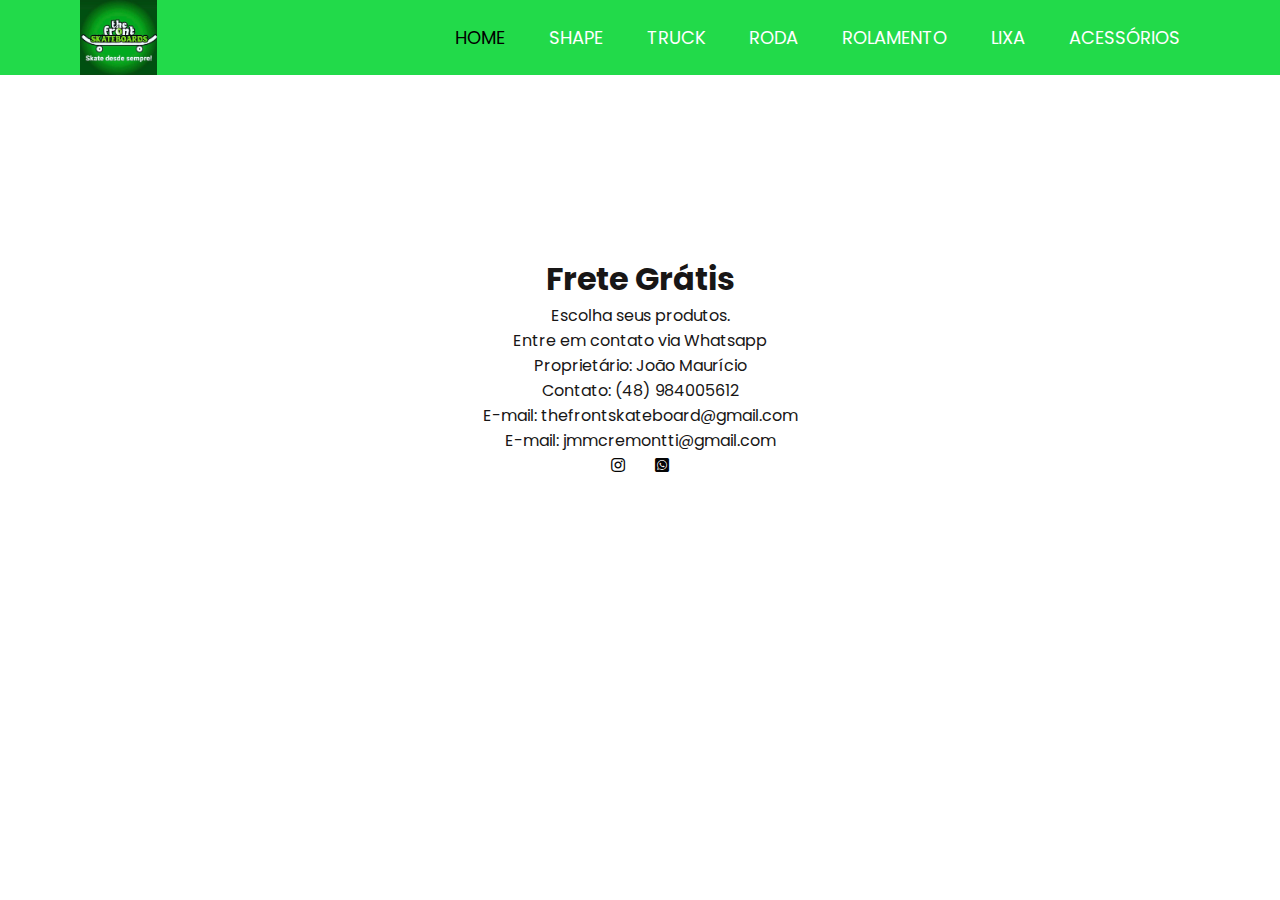
<file: index.html>
<!DOCTYPE html>
<html lang="pt-BR">
    <head>
        <title>The Front Skate Shopping</title>
        <meta charset="utf-8">
        <meta name="viewport" content="width=device-width, initial-scale=1.0">
        <link rel="stylesheet" href="https://stackpath.bootstrapcdn.com/font-awesome/4.7.0/css/font-awesome.min.css">
        <link rel="stylesheet" href="https://pro.fontawesome.com/releases/v5.10.0/css/all.css">
        <link rel="stylesheet" type="text/css" href="style.css">
    </head>
    <body>
        <nav>
            <input type="checkbox" id="check">
            <label for="check" class="checkbtn">
                <i class="fas fa-bars"></i>

            </label> 
            <div class="logo">
               <img src="logotipo.png" width="77px" alt="loja">
            </div>
            <ul>
                <li><a href="index.html" class="active">home</a></li>
                <li><a href="index2.html">Shape</a></li>
                <li><a href="index3.html">Truck</a></li>
                <li><a href="index4.html">Roda</a></li>
                <li><a href="index5.html">Rolamento</a></li>
                <li><a href="index6.html">Lixa</a></li>
                <li><a href="">acessórios</a></li>
            </ul>
        </nav>
        <div class="container">
            <header>
                <h1>Frete Grátis</h1>
                <p>Escolha seus produtos.</p>
                <p>Entre em contato via Whatsapp</p>
                <p>Proprietário: João Maurício</p>
                <p>Contato: (48) 984005612</p>
                <p>E-mail: thefrontskateboard@gmail.com</p>
                <p>E-mail: jmmcremontti@gmail.com</p>
                <div class="icons-social">
                    <a href="https://instagram.com/jmcremontti?utm_medium"><i class="fab fa-instagram"></i></a>
                    <a href="https://wa.me/message/Q5YGPVISSYJ7H1"><i class="fab fa-whatsapp-square"></i></a>
                </div>  
            </header>
        </div>
        
    </body>
</html>
</file>
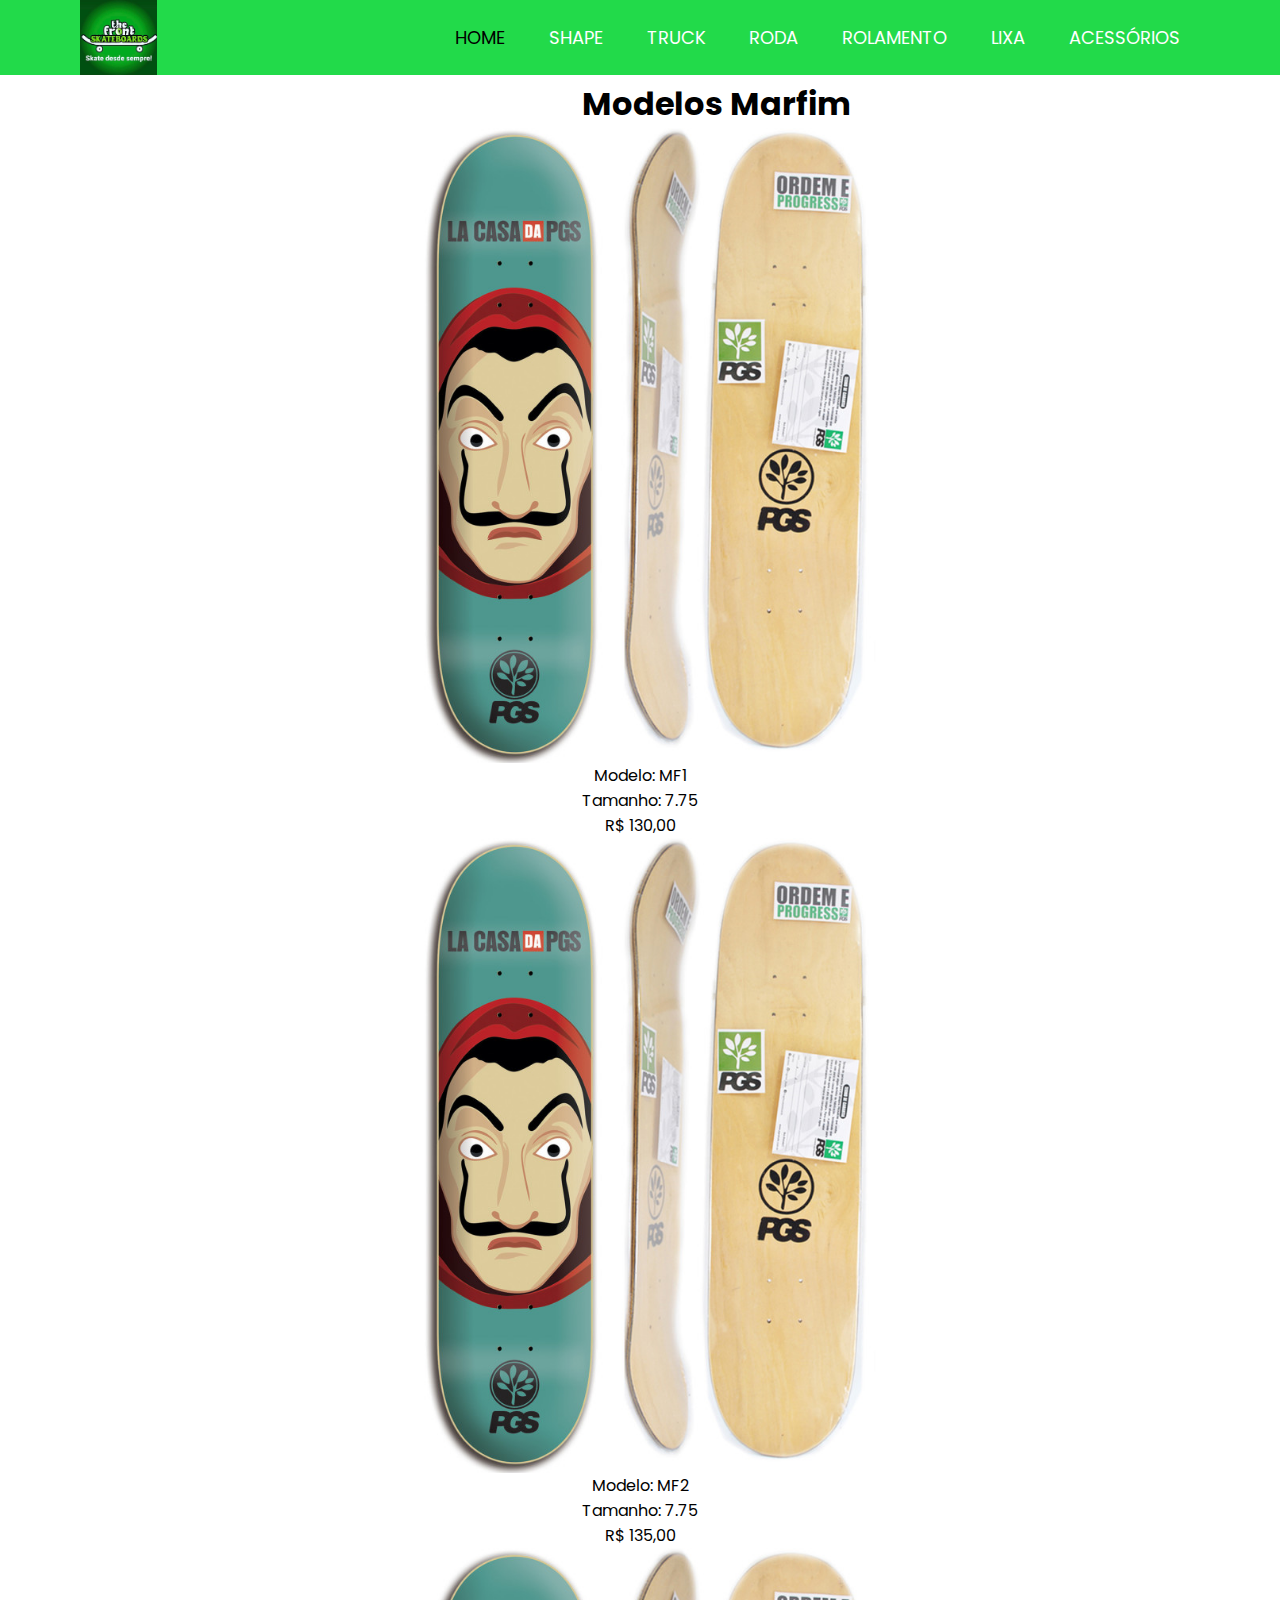
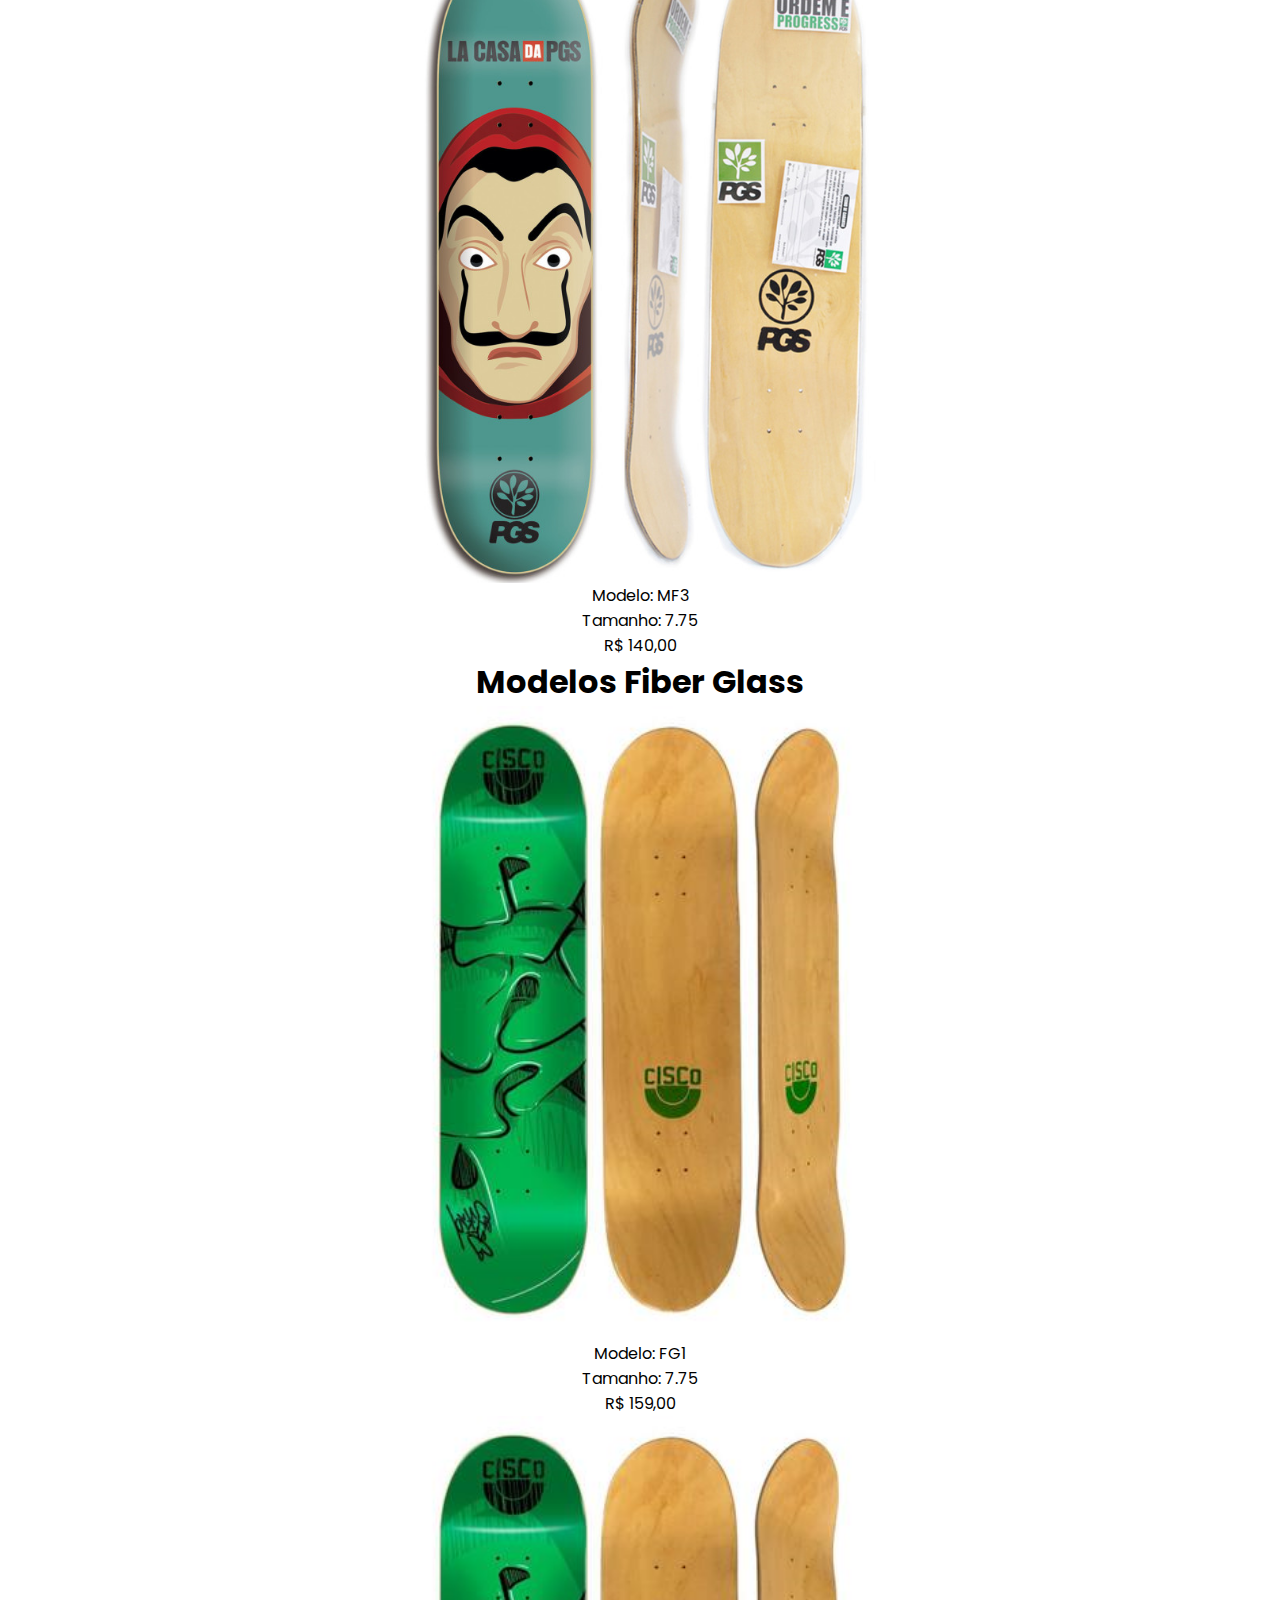
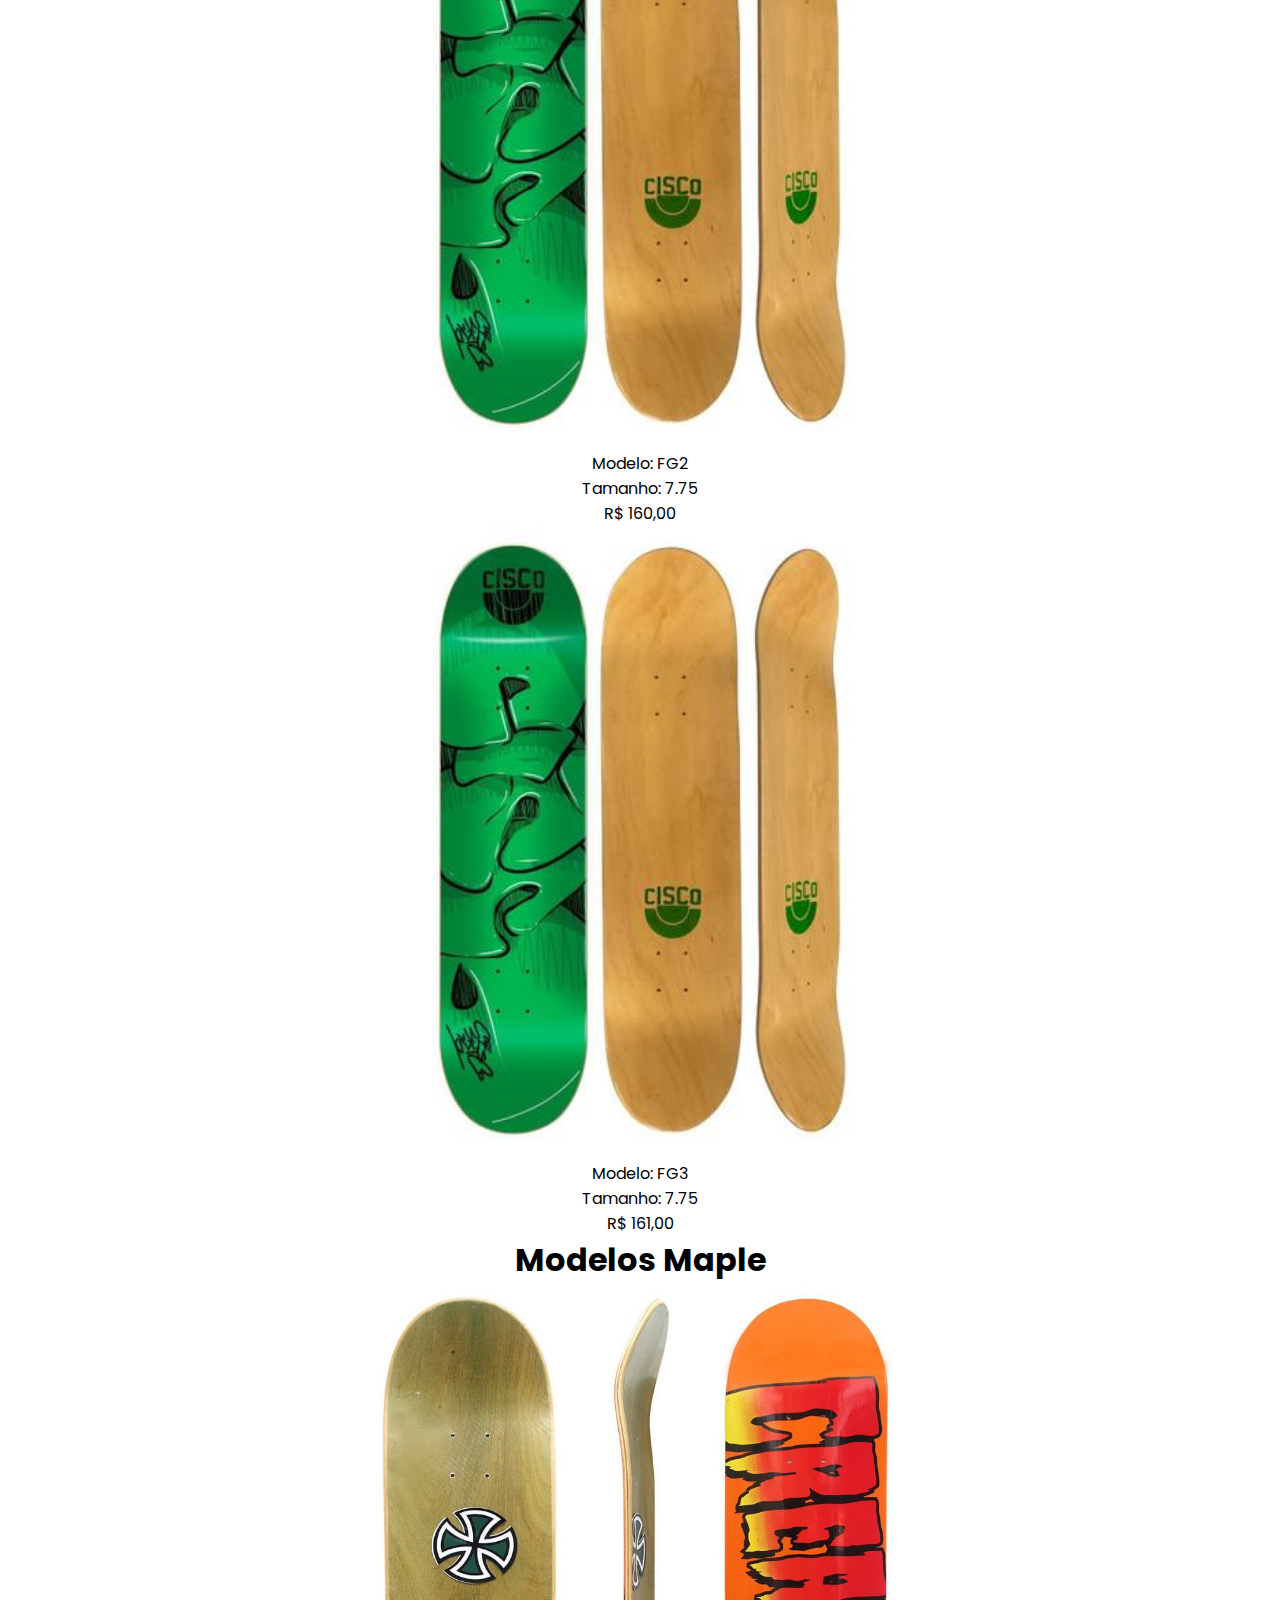
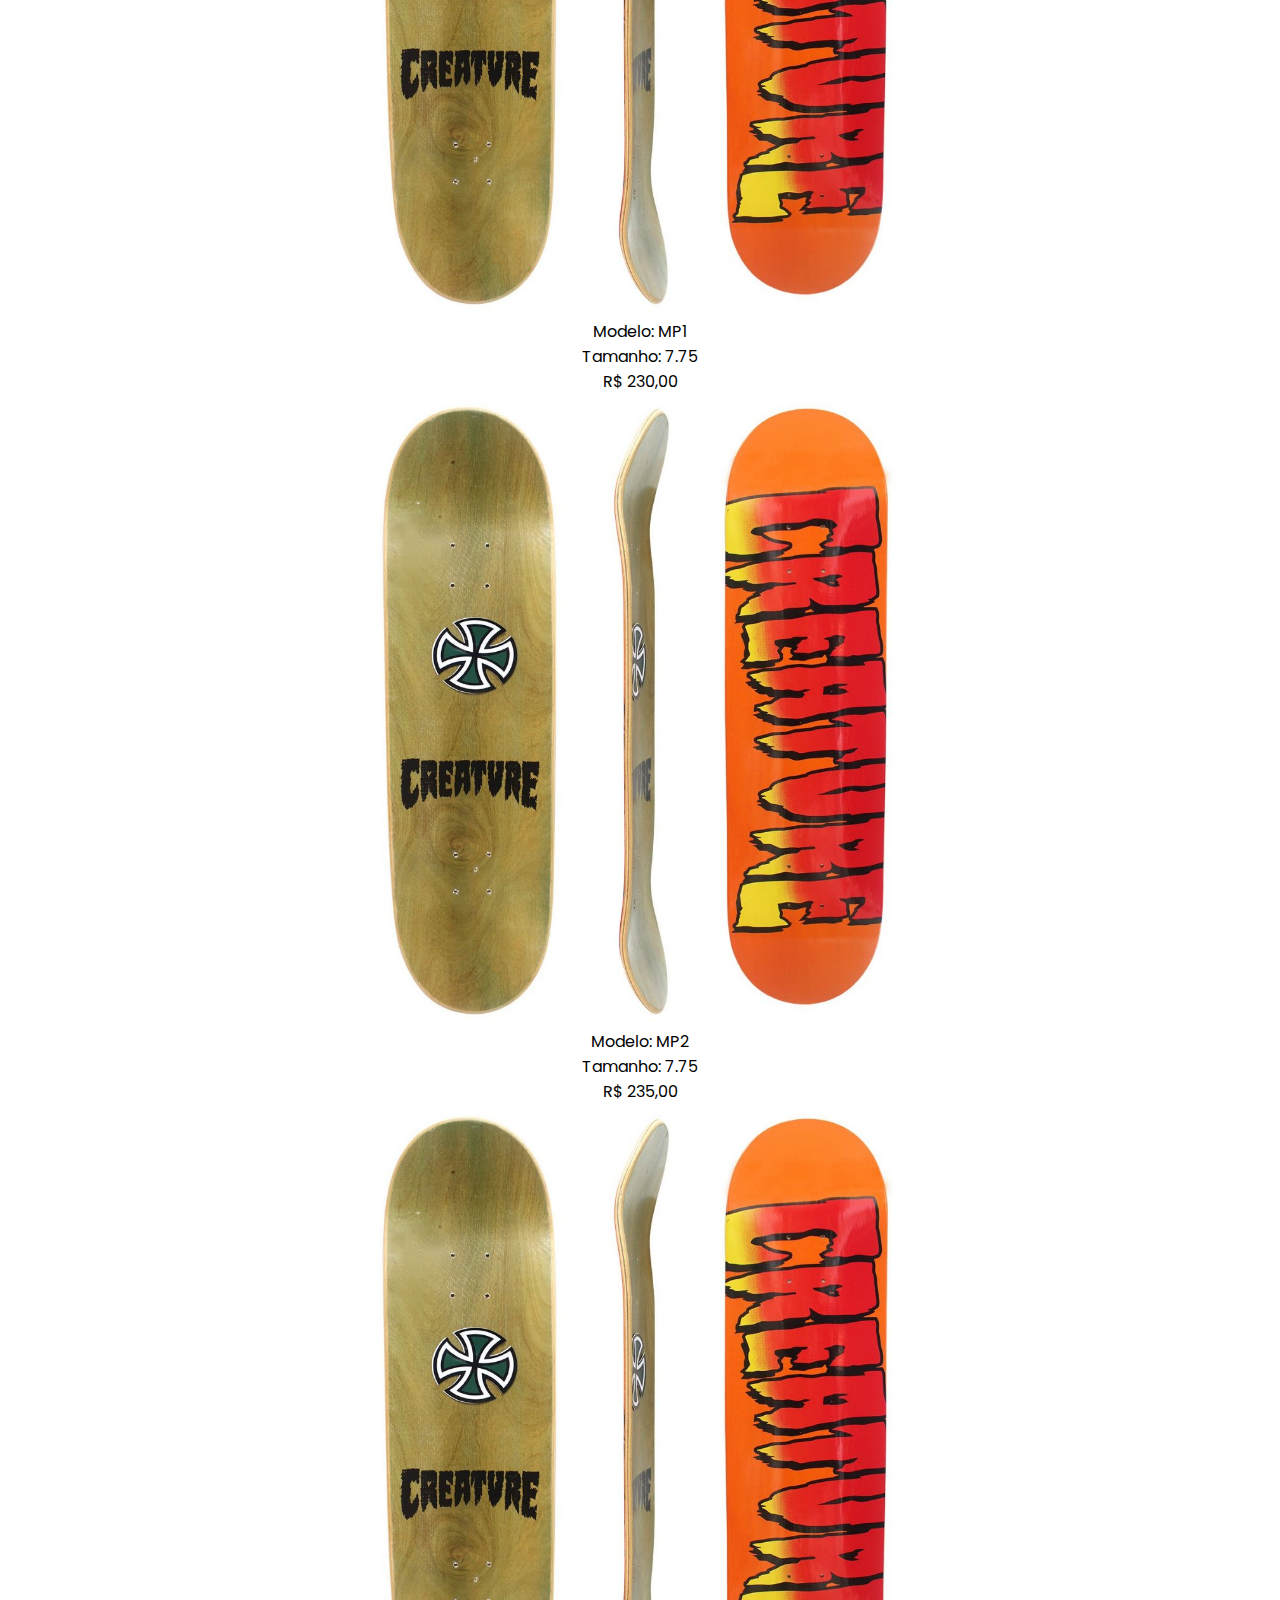
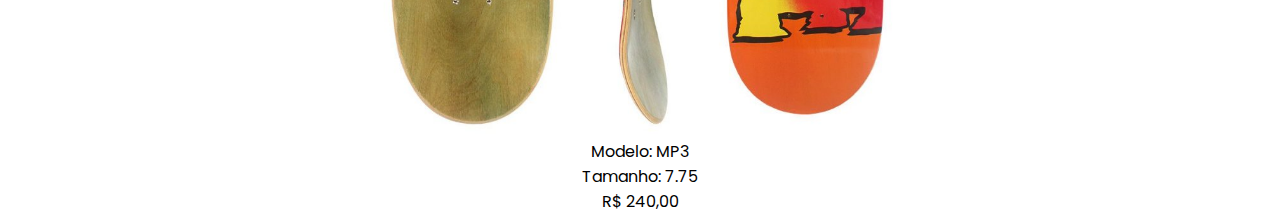
<file: index2.html>
<!DOCTYPE html>
<html lang="pt-BR">
    <head>
        <title>The Front Skate Shopping</title>
        <meta charset="utf-8">
        <meta name="viewport" content="width=device-width, initial-scale=1.0">
        <link rel="stylesheet" href="https://stackpath.bootstrapcdn.com/font-awesome/4.7.0/css/font-awesome.min.css">
        <link rel="stylesheet" href="https://pro.fontawesome.com/releases/v5.10.0/css/all.css">
        <link rel="stylesheet" type="text/css" href="style2.css">
    </head>
    <body>
        <nav>
            <input type="checkbox" id="check">
            <label for="check" class="checkbtn">
                <i class="fas fa-bars"></i>

            </label> 
            <div class="logo">
               <img src="logotipo.png" width="77px" alt="loja">
            </div>
            <ul>
                <li><a href="index.html" class="active">home</a></li>
                <li><a href="index2.html">Shape</a></li>
                <li><a href="index3.html">Truck</a></li>
                <li><a href="index4.html">Roda</a></li>
                <li><a href="index5.html">Rolamento</a></li>
                <li><a href="index6.html">Lixa</a></li>
                <li><a href="">acessórios</a></li>
            </ul>
        </nav>
        <div class="visual">
            <h1>Modelos Marfim</h1>
            <div>
                <img src="imagens/shape2.png">
                <p>Modelo: MF1</p>
                <p>Tamanho: 7.75</p>
                <p>R$ 130,00</p>
            </div>
            <div>
                <img src="imagens/shape2.png">
                <p>Modelo: MF2</p>
                <p>Tamanho: 7.75</p>
                <p>R$ 135,00</p>
            </div>
            <div>
                <img src="imagens/shape2.png">
                <p>Modelo: MF3</p>
                <p>Tamanho: 7.75</p>
                <p>R$ 140,00</p>
            </div>
            <h1>Modelos Fiber Glass</h1>
            <div>
                <img src="imagens/shape.png">
                <p>Modelo: FG1</p>
                <p>Tamanho: 7.75</p>
                <p>R$ 159,00</p>
            </div>
            <div>
                <img src="imagens/shape.png">
                <p>Modelo: FG2</p>
                <p>Tamanho: 7.75</p>
                <p>R$ 160,00</p>
            </div>
            <div>
                <img src="imagens/shape.png">
                <p>Modelo: FG3</p>
                <p>Tamanho: 7.75</p>
                <p>R$ 161,00</p>
            </div>
            <h1>Modelos Maple</h1>
            <div>
                <img src="imagens/shape1.png">
                <p>Modelo: MP1</p>
                <p>Tamanho: 7.75</p>
                <p>R$ 230,00</p>
            </div>
            <div>
                <img src="imagens/shape1.png">
                <p>Modelo: MP2</p>
                <p>Tamanho: 7.75</p>
                <p>R$ 235,00</p>
            </div>
            <div>
                <img src="imagens/shape1.png">
                <p>Modelo: MP3</p>
                <p>Tamanho: 7.75</p>
                <p>R$ 240,00</p>
            </div>
            
        </div>

    </body>
</html>
</file>
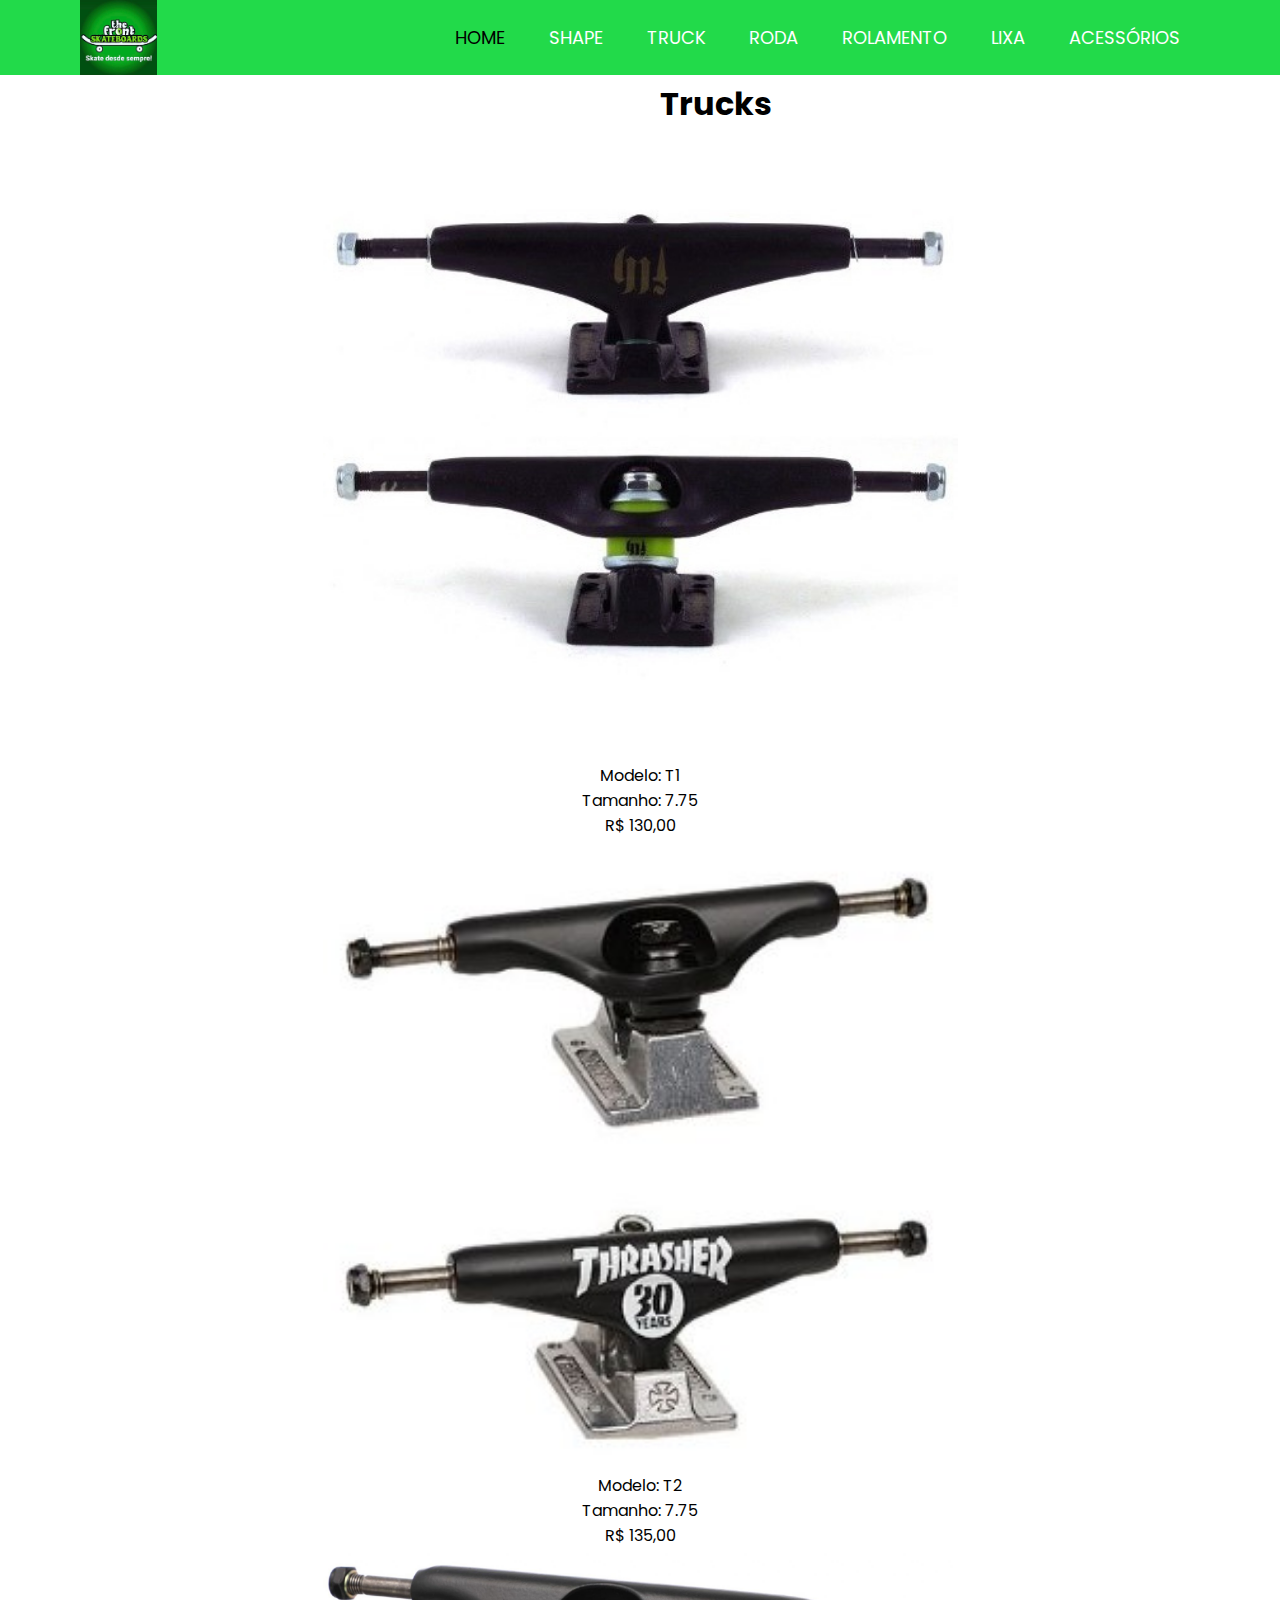
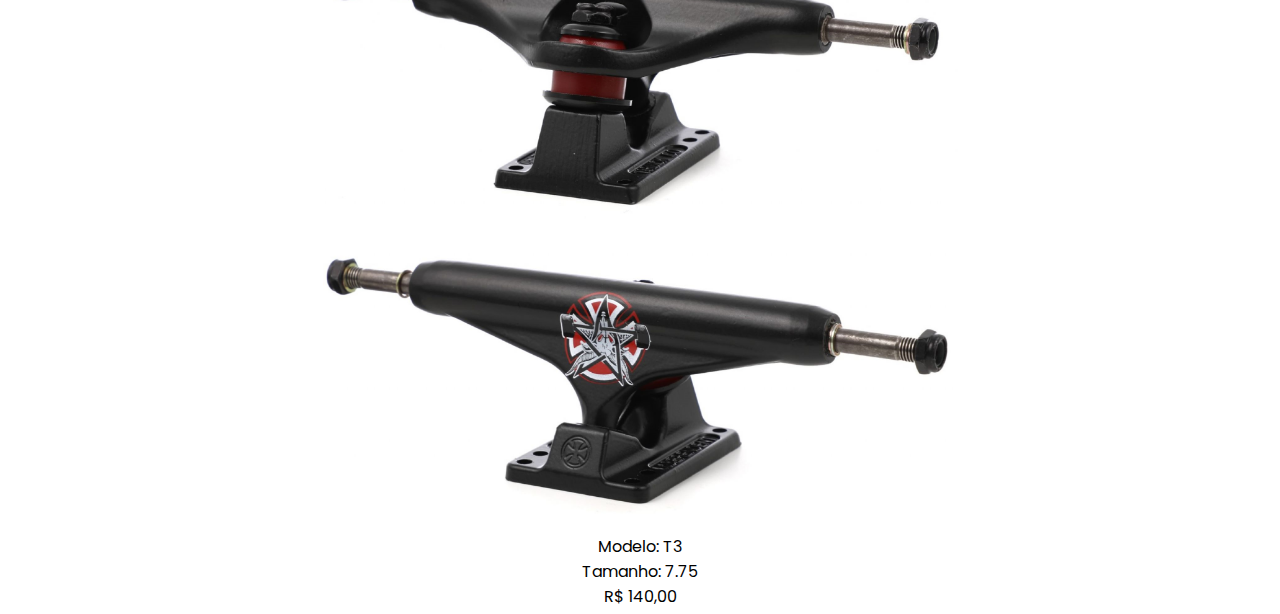
<file: index3.html>
<!DOCTYPE html>
<html lang="pt-BR">
    <head>
        <title>The Front Skate Shopping</title>
        <meta charset="utf-8">
        <meta name="viewport" content="width=device-width, initial-scale=1.0">
        <link rel="stylesheet" href="https://stackpath.bootstrapcdn.com/font-awesome/4.7.0/css/font-awesome.min.css">
        <link rel="stylesheet" href="https://pro.fontawesome.com/releases/v5.10.0/css/all.css">
        <link rel="stylesheet" type="text/css" href="style2.css">
    </head>
    <body>
        <nav>
            <input type="checkbox" id="check">
            <label for="check" class="checkbtn">
                <i class="fas fa-bars"></i>

            </label> 
            <div class="logo">
               <img src="logotipo.png" width="77px" alt="loja">
            </div>
            <ul>
                <li><a href="index.html" class="active">home</a></li>
                <li><a href="index2.html">Shape</a></li>
                <li><a href="index3.html">Truck</a></li>
                <li><a href="index4.html">Roda</a></li>
                <li><a href="index5.html">Rolamento</a></li>
                <li><a href="index6.html">Lixa</a></li>
                <li><a href="">acessórios</a></li>
            </ul>
        </nav>
        <div class="visual">
            <h1>Trucks</h1>
            <div>
                <img src="imagens/truck.png">
                <p>Modelo: T1</p>
                <p>Tamanho: 7.75</p>
                <p>R$ 130,00</p>
            </div>
            <div>
                <img src="imagens/truck1.png">
                <p>Modelo: T2</p>
                <p>Tamanho: 7.75</p>
                <p>R$ 135,00</p>
            </div>
            <div>
                <img src="imagens/truck2.png">
                <p>Modelo: T3</p>
                <p>Tamanho: 7.75</p>
                <p>R$ 140,00</p>
            </div>
            
            
        </div>

    </body>
</html>
</file>
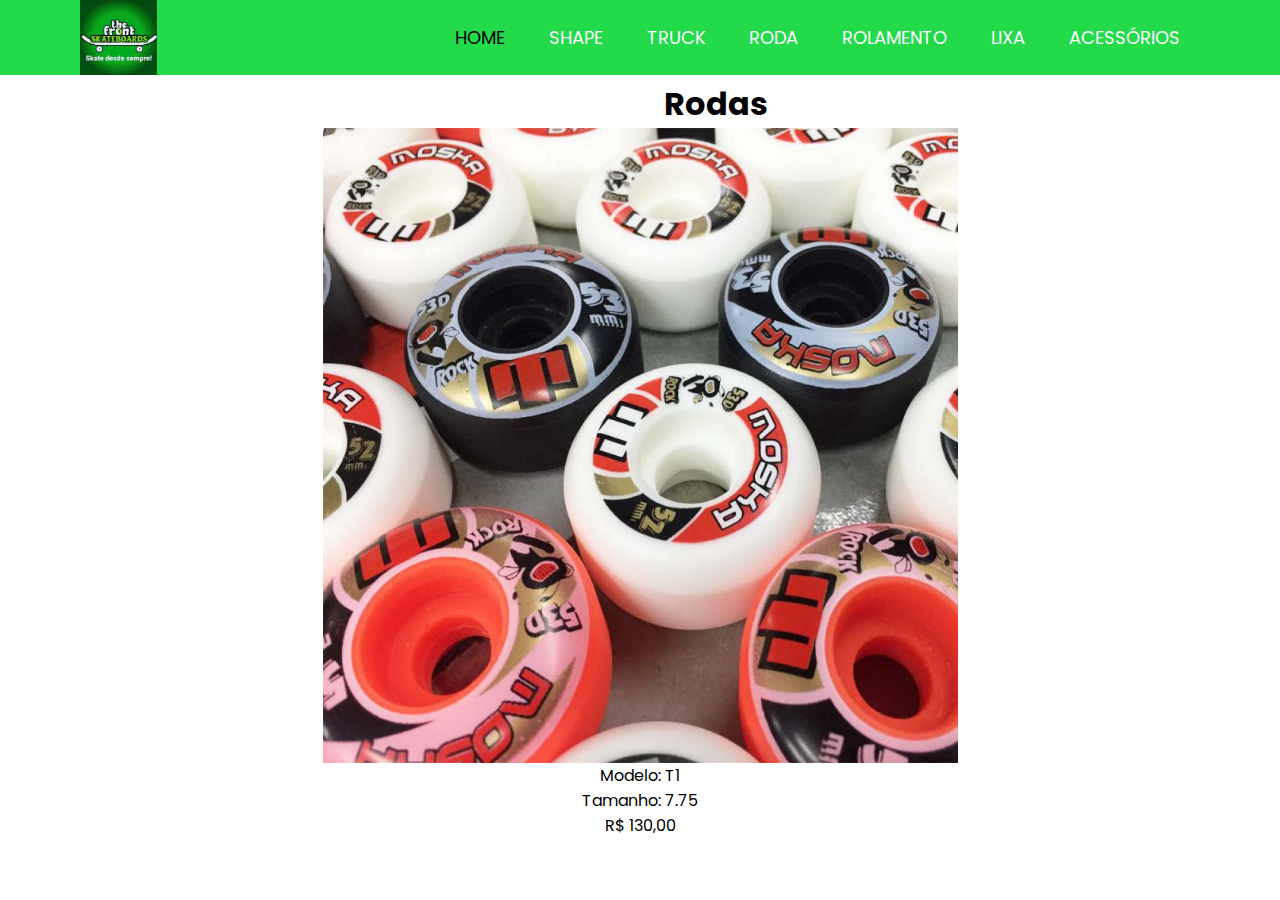
<file: index4.html>
<!DOCTYPE html>
<html lang="pt-BR">
    <head>
        <title>The Front Skate Shopping</title>
        <meta charset="utf-8">
        <meta name="viewport" content="width=device-width, initial-scale=1.0">
        <link rel="stylesheet" href="https://stackpath.bootstrapcdn.com/font-awesome/4.7.0/css/font-awesome.min.css">
        <link rel="stylesheet" href="https://pro.fontawesome.com/releases/v5.10.0/css/all.css">
        <link rel="stylesheet" type="text/css" href="style2.css">
    </head>
    <body>
        <nav>
            <input type="checkbox" id="check">
            <label for="check" class="checkbtn">
                <i class="fas fa-bars"></i>

            </label> 
            <div class="logo">
               <img src="logotipo.png" width="77px" alt="loja">
            </div>
            <ul>
                <li><a href="index.html" class="active">home</a></li>
                <li><a href="index2.html">Shape</a></li>
                <li><a href="index3.html">Truck</a></li>
                <li><a href="index4.html">Roda</a></li>
                <li><a href="index5.html">Rolamento</a></li>
                <li><a href="index6.html">Lixa</a></li>
                <li><a href="">acessórios</a></li>
            </ul>
        </nav>
        <div class="visual">
            <h1>Rodas</h1>
            <div>
                <img src="imagens/rodas.png">
                <p>Modelo: T1</p>
                <p>Tamanho: 7.75</p>
                <p>R$ 130,00</p>
            </div>
            
            
            
        </div>

    </body>
</html>
</file>
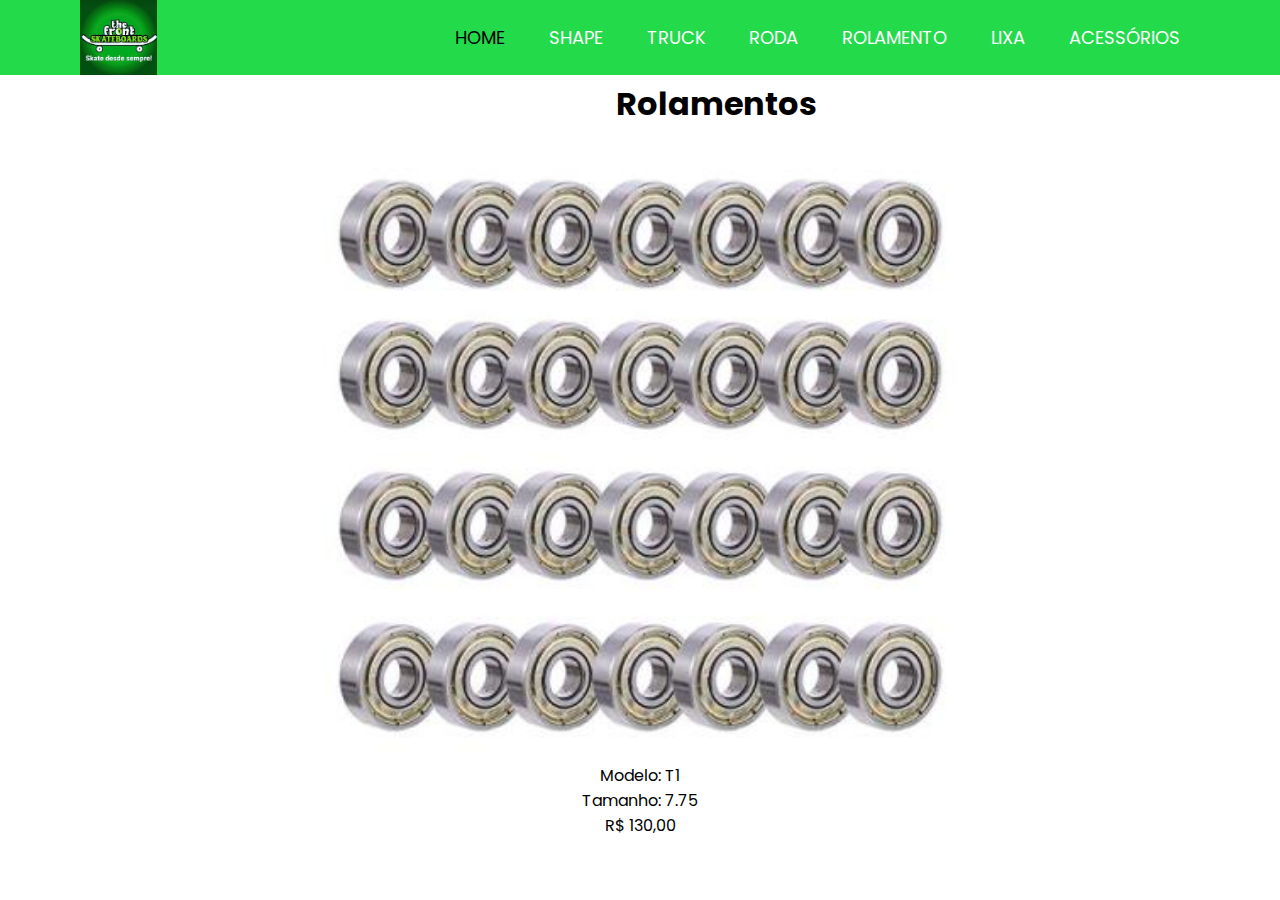
<file: index5.html>
<!DOCTYPE html>
<html lang="pt-BR">
    <head>
        <title>The Front Skate Shopping</title>
        <meta charset="utf-8">
        <meta name="viewport" content="width=device-width, initial-scale=1.0">
        <link rel="stylesheet" href="https://stackpath.bootstrapcdn.com/font-awesome/4.7.0/css/font-awesome.min.css">
        <link rel="stylesheet" href="https://pro.fontawesome.com/releases/v5.10.0/css/all.css">
        <link rel="stylesheet" type="text/css" href="style2.css">
    </head>
    <body>
        <nav>
            <input type="checkbox" id="check">
            <label for="check" class="checkbtn">
                <i class="fas fa-bars"></i>

            </label> 
            <div class="logo">
               <img src="logotipo.png" width="77px" alt="loja">
            </div>
            <ul>
                <li><a href="index.html" class="active">home</a></li>
                <li><a href="index2.html">Shape</a></li>
                <li><a href="index3.html">Truck</a></li>
                <li><a href="index4.html">Roda</a></li>
                <li><a href="index5.html">Rolamento</a></li>
                <li><a href="index6.html">Lixa</a></li>
                <li><a href="">acessórios</a></li>
            </ul>
        </nav>
        <div class="visual">
            <h1>Rolamentos</h1>
            <div>
                <img src="imagens/rolamento.png">
                <p>Modelo: T1</p>
                <p>Tamanho: 7.75</p>
                <p>R$ 130,00</p>
            </div>
            
        </div>

    </body>
</html>
</file>
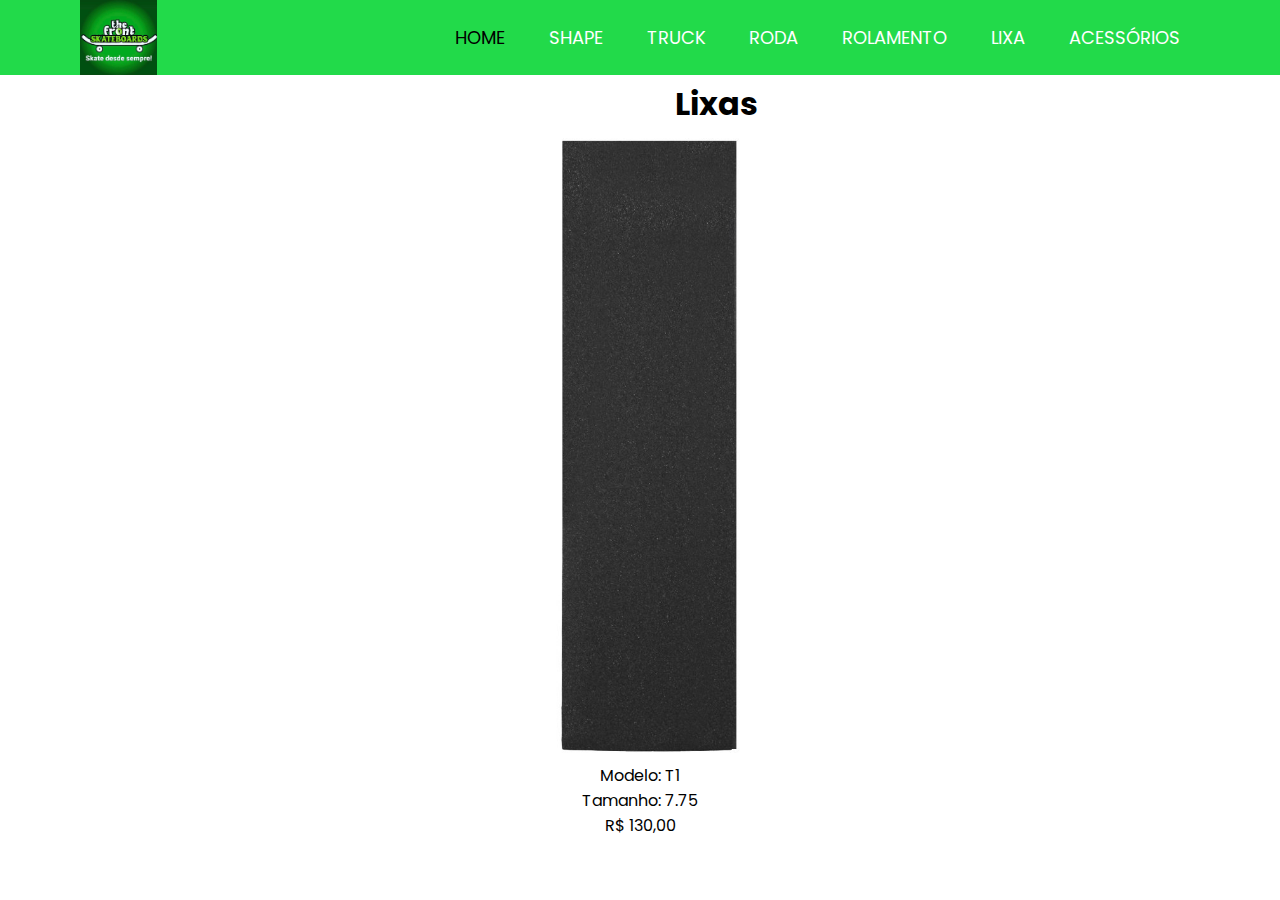
<file: index6.html>
<!DOCTYPE html>
<html lang="pt-BR">
    <head>
        <title>The Front Skate Shopping</title>
        <meta charset="utf-8">
        <meta name="viewport" content="width=device-width, initial-scale=1.0">
        <link rel="stylesheet" href="https://stackpath.bootstrapcdn.com/font-awesome/4.7.0/css/font-awesome.min.css">
        <link rel="stylesheet" href="https://pro.fontawesome.com/releases/v5.10.0/css/all.css">
        <link rel="stylesheet" type="text/css" href="style2.css">
    </head>
    <body>
        <nav>
            <input type="checkbox" id="check">
            <label for="check" class="checkbtn">
                <i class="fas fa-bars"></i>

            </label> 
            <div class="logo">
               <img src="logotipo.png" width="77px" alt="loja">
            </div>
            <ul>
                <li><a href="index.html" class="active">home</a></li>
                <li><a href="index2.html">Shape</a></li>
                <li><a href="index3.html">Truck</a></li>
                <li><a href="index4.html">Roda</a></li>
                <li><a href="index5.html">Rolamento</a></li>
                <li><a href="index6.html">Lixa</a></li>
                <li><a href="">acessórios</a></li>
            </ul>
        </nav>
        <div class="visual">
            <h1>Lixas</h1>
            <div>
                <img src="imagens/lixa.png">
                <p>Modelo: T1</p>
                <p>Tamanho: 7.75</p>
                <p>R$ 130,00</p>
            </div>
        </div>

    </body>
</html>
</file>
<file: style.css>
@import url('https://fonts.googleapis.com/css2?family=Poppins:wght@200;300;400;500&display=swap');
@import url('https://fonts.googleapis.com/css2?family=Baloo+Da+2:wght@400;500;600;700&family=Josefin+Slab:ital,wght@0,300;0,400;0,600;0,700;1,300;1,400;1,600&family=Mulish:ital,wght@0,200;0,300;0,400;0,500;1,200;1,300;1,400&family=Poppins:wght@200;300;400;500&display=swap');

*{
    margin:0px;
    padding:0px;
    box-sizing: border-box;
    font-family: 'Poppins', sans-serif;
}
nav{
    width: 100%;
    height: 75px;
    background-color: #22da4a;
    line-height: 75px;
    padding: 0px 80px;
}
nav .logo{
    float: left;
    
}

nav ul{
    float: right;
}
nav ul li{
    list-style:none;
    display: inline-block;
}
nav ul li a{
    text-decoration: none;
    color: #fff;
    font-size: 18px;
    text-transform: uppercase;
    padding: 0px 20px;
    cursor: pointer;
}
nav ul li a:hover{
    color: #000000;
}
nav ul .active{
    color: #000000;
}
.checkbtn{
    color: rgb(14, 13, 13);
    font-size: 25px;
    cursor: pointer;
    float: right;
    display: none;
}

.container{
    
    background-size: cover;
   
    background-repeat: no-repeat;
    height: calc(100vh - 75px);

}
.container header{
    color:rgb(24, 22, 22);
    text-align: center;
    Position: center;
    padding-top: 180px;
    margin: 0 auto;
    
}
.icons-social a,i{
    color: rgb(5, 5, 5);
    width: 40px;
    height: 40px;
    
}

#check{
    display: none;
}
@media screen and (max-width: 990px){
    nav{
        padding: 0px 50px;
    }
    .checkbtn{
        display: block;
    }
    nav .logo{
        margin-left: 20px;
    }
    nav ul{
        width: 100%;
        height: 100vh;
        background-color: #22da4a;
        position: fixed;
        top: 75px;
        left: -100%;
        text-align: center;
        transition: 0.4s ease;
    }
    nav ul li{
        display: block;
        margin: 60px 0px;
        line-height: 20px;
        cursor: pointer;
    }
    #check:checked ~ ul{
        left: 0;
    }
    .container{
        background-size: cover;
        /*background-position: center;*/
        background-repeat: no-repeat;
        height: calc(100vh - 75px);
        
    }
    
    
    
}
</file>
<file: style2.css>
@import url('https://fonts.googleapis.com/css2?family=Poppins:wght@200;300;400;500&display=swap');
@import url('https://fonts.googleapis.com/css2?family=Baloo+Da+2:wght@400;500;600;700&family=Josefin+Slab:ital,wght@0,300;0,400;0,600;0,700;1,300;1,400;1,600&family=Mulish:ital,wght@0,200;0,300;0,400;0,500;1,200;1,300;1,400&family=Poppins:wght@200;300;400;500&display=swap');

*{
    margin:0px;
    padding:0px;
    box-sizing: border-box;
    font-family: 'Poppins', sans-serif;
}
nav{
    width: 100%;
    height: 75px;
    background-color: #22da4a;
    line-height: 75px;
    padding: 0px 80px;
}
nav .logo{
    float: left;
        
}

nav ul{
    float: right;
}
nav ul li{
    list-style:none;
    display: inline-block;
}
nav ul li a{
    text-decoration: none;
    color: #fff;
    font-size: 18px;
    text-transform: uppercase;
    padding: 0px 20px;
    cursor: pointer;
}
nav ul li a:hover{
    color: #000000;
}
nav ul .active{
    color: #000000;
}
.checkbtn{
    color: #fff;
    font-size: 25px;
    cursor: pointer;
    float: right;
    display: none;
}
.visual{
    margin: 5px;
    padding: 0px;
}

.visual img{
    width: 50%;
    display: block;
    margin-left: auto;
    margin-right: auto;
}

.visual p, h1{

    text-align: center;
    
}

#check{
    display: none;
}
@media screen and (max-width: 990px){
    nav{
        padding: 0px 50px;
    }
    .checkbtn{
        display: block;
    }
    nav .logo{
        font-size: 30px;
    }
    nav ul{
        width: 100%;
        height: 100vh;
        background-color: #22da4a;
        position: fixed;
        top: 75px;
        left: -100%;
        text-align: center;
        transition: 0.4s ease;
    }
    nav ul li{
        display: block;
        margin: 60px 0px;
        line-height: 20px;
        cursor: pointer;
    }
    #check:checked ~ ul{
        left: 0;
    }
    
    
    
    
}
</file>
